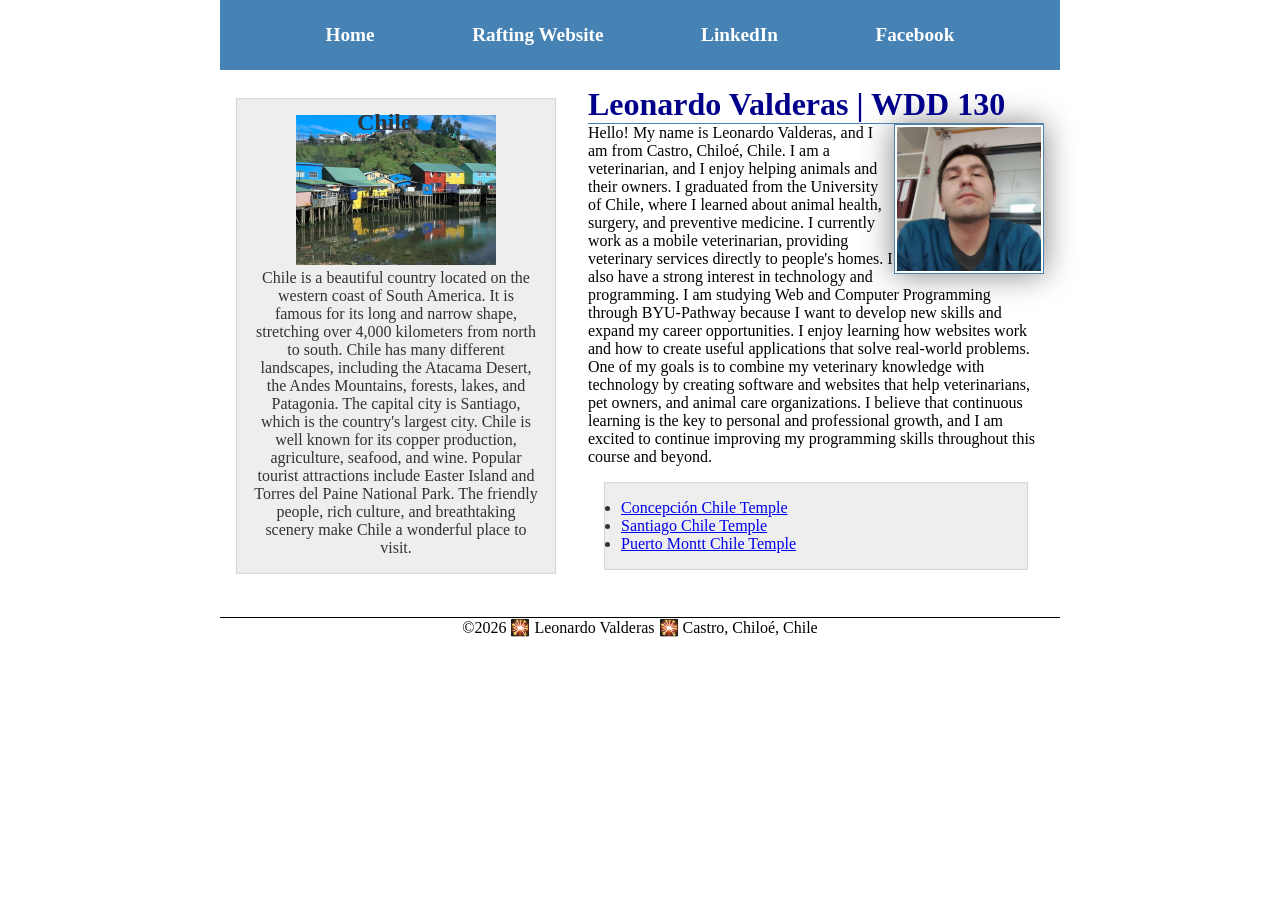
<file: index.html>
<!DOCTYPE html>
<html lang="en-US">

<head>
    <meta charset="UTF-8">
    <meta name="viewport" content="width=device-width, initial-scale=1.0">
    <meta name="description"
      content="Hello every one, this is my homepage where I am learning how to create a web page in the course WDD130">
    <meta name="author" content="Leonardo Valderas">
    <title>Leonardo Valderas | WDD 130</title>
    <link rel="stylesheet" href="styles/styles.css">
</head>

<body>
    <header>
        <nav>
            <a href="#">Home</a>
            <a href="wwr/">Rafting Website</a>
            <a href="https://www.linkedin.com/in/leonardo-valderas/" target="_blank">LinkedIn</a>
            <a href="https://www.facebook.com/leonardo.valderas" target="_blank">Facebook</a>
        </nav>
    </header>

    <div class="grid">
        <main>
            <h1>Leonardo Valderas | WDD 130</h1>
            <img src="images/profile.jpg" alt="Leonardo Valderas profile picture" width="200">
            <p>Hello! My name is Leonardo Valderas, and I am from Castro, Chiloé, Chile. I am a
                veterinarian, and I enjoy helping animals and their owners. I graduated from the
                University of Chile, where I learned about animal health, surgery, and preventive
                medicine. I currently work as a mobile veterinarian, providing veterinary services
                directly to people's homes. I also have a strong interest in technology and
                programming. I am studying Web and Computer Programming through BYU-Pathway because
                I want to develop new skills and expand my career opportunities. I enjoy learning
                how websites work and how to create useful applications that solve real-world
                problems. One of my goals is to combine my veterinary knowledge with technology by
                creating software and websites that help veterinarians, pet owners, and animal care
                organizations. I believe that continuous learning is the key to personal and
                professional growth, and I am excited to continue improving my programming skills
                throughout this course and beyond.</p>
            <ul class="box">
                <li>
                    <a href="https://www.churchofjesuschrist.org/temples/details/concepcion-chile-temple"
                      target="_blank">
                        Concepción Chile Temple
                    </a>
                </li>
                <li>
                    <a href="https://www.churchofjesuschrist.org/temples/details/santiago-chile-temple"
                      target="_blank">
                        Santiago Chile Temple
                    </a>
                </li>
                <li>
                    <a href="https://www.churchofjesuschrist.org/temples/details/puerto-montt-chile-temple"
                      target="_blank">
                        Puerto Montt Chile Temple
                    </a>
                </li>
            </ul>
        </main>
        <aside class="box">
            <h2>Chile</h2>
            <img src="images/palafitos.jpg" alt="Palafitos de Castro">
            <p> Chile is a beautiful country located on the western coast of South America. It is
                famous
                for its long and narrow shape, stretching over 4,000 kilometers from north to south.
                Chile has
                many different landscapes, including the Atacama Desert, the Andes Mountains,
                forests,
                lakes, and Patagonia. The capital city is Santiago, which is the country's largest
                city.
                Chile is
                well known for its copper production, agriculture, seafood, and wine. Popular
                tourist
                attractions include Easter Island and Torres del Paine National Park. The friendly
                people, rich culture, and
                breathtaking scenery make Chile a wonderful place to visit.</p>
        </aside>
    </div>
    <footer>
        <p>©2026 🎇 Leonardo Valderas 🎇 Castro, Chiloé, Chile</p>
    </footer>

</body>

</html>
</file>
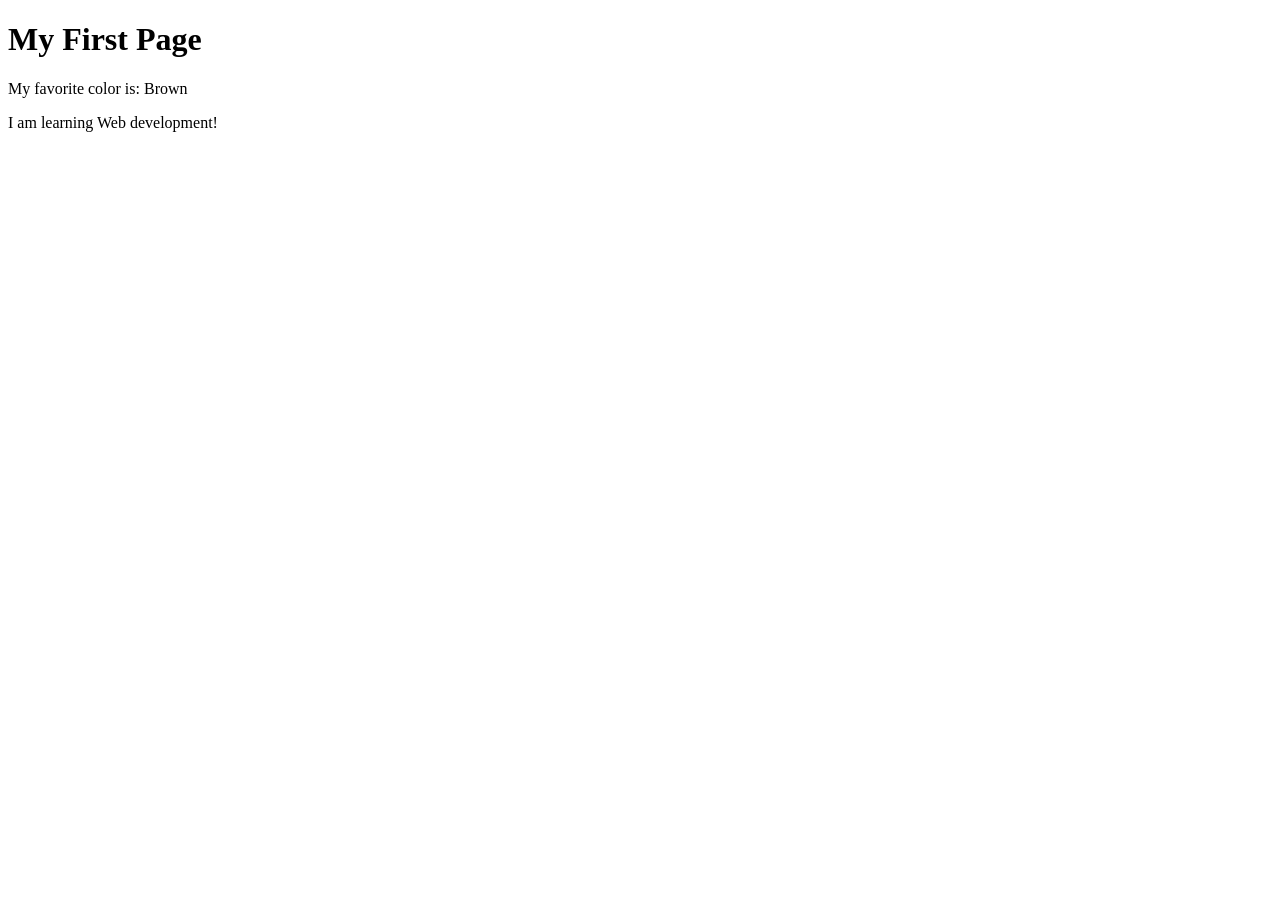
<file: week01/first-page.html>
<!DOCTYPE html>
<html lang="en">
<head>
    <meta charset="UTF-8">
    <meta name="viewport" content="width=device-width, initial-scale=1.0">
    <title>My First Page</title>
</head>
<body>
    <h1>My First Page</h1>
    <p>My favorite color is: Brown</p>
    <p>I am learning Web development!</p>
</body>
</html>
</file>
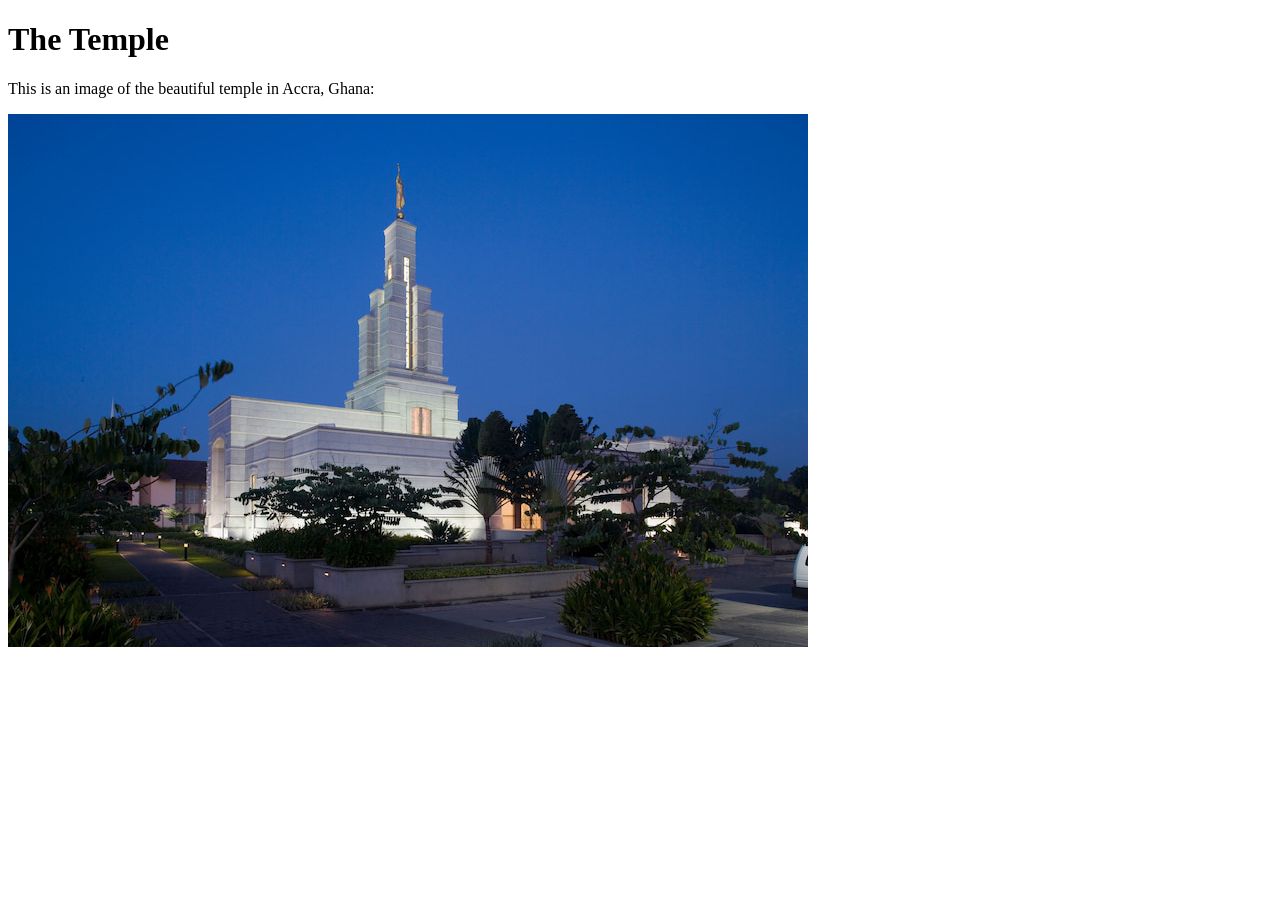
<file: week01/images-solution.html>
<!DOCTYPE html>
<html lang="en">

<head>
    <meta charset="UTF-8">
    <meta name="viewport" content="width=device-width, initial-scale=1.0">
    <title>Temple Image</title>
</head>

<body>
    <h1>The Temple</h1>
    <p>This is an image of the beautiful temple in Accra, Ghana:</p>
    <img src="images/temple-small.jpg" alt="The Accra Ghana Temple">

</body>

</html>
</file>
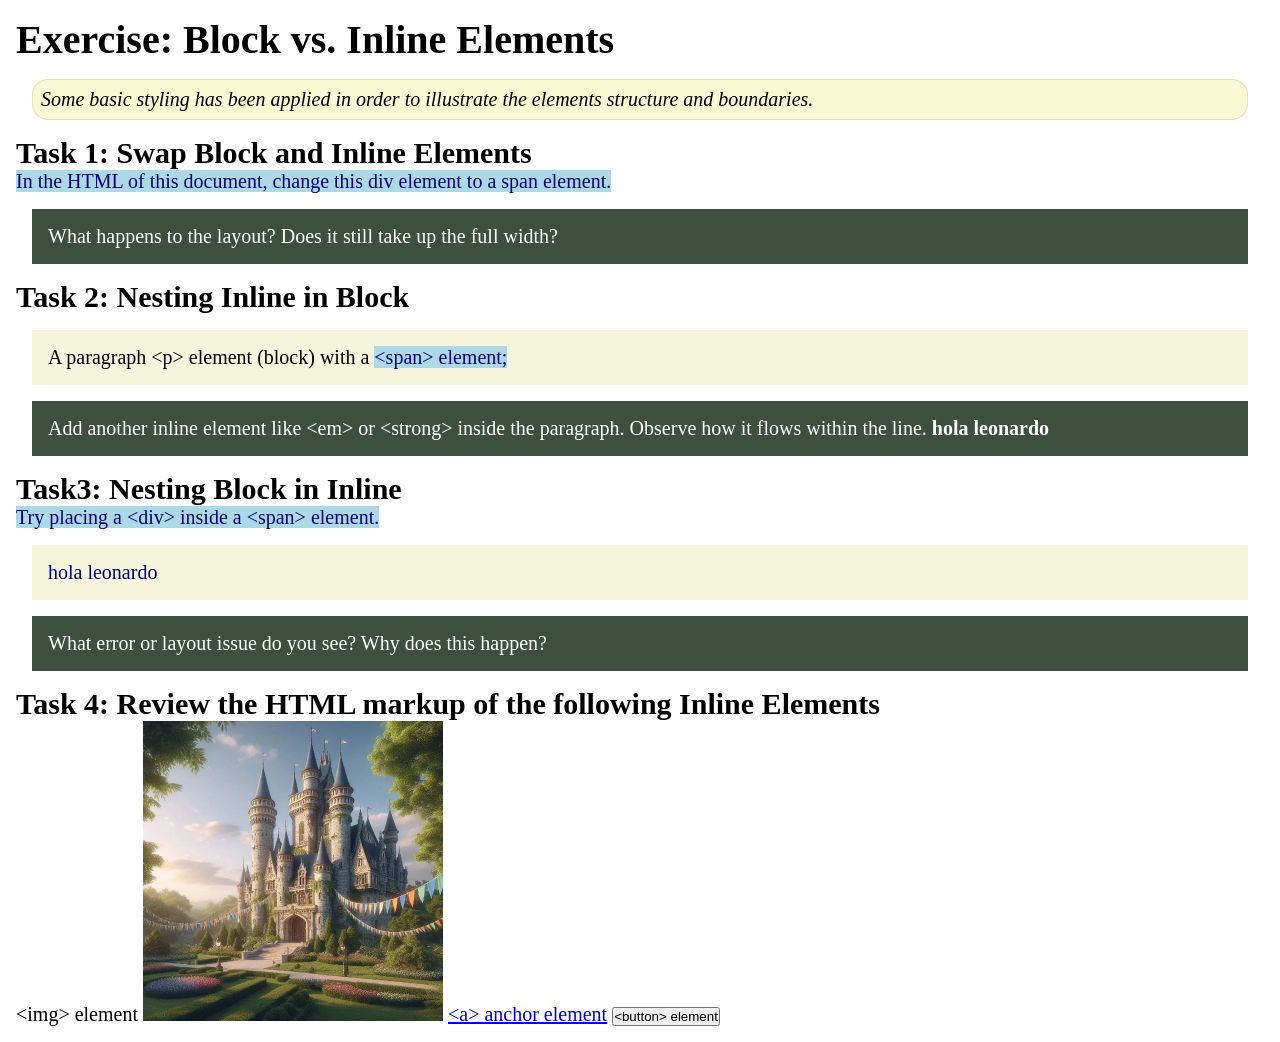
<file: week02/block-vs-inline.html>
<!DOCTYPE html>
<html lang="en">

<head>
    <meta charset="UTF-8">
    <meta name="viewport" content="width=device-width, initial-scale=1.0">
    <title>Exercise: Block vs. Inline Elements</title>
    <link rel="stylesheet" href="styles/block-vs-inline.css">
</head>

<body>
    <main>
        <h1>Exercise: Block vs. Inline Elements</h1>
        <p class="note">Some basic styling has been applied in order to illustrate the elements
            structure and
            boundaries.</p>

        <h2>Task 1: Swap Block and Inline Elements</h2>
        <span>In the HTML of this document, change this div element to a span element.</span>

        <p class="question">What happens to the layout? Does it still take up the full width?</p>

        <h2>Task 2: Nesting Inline in Block</h2>
        <p>A paragraph &lt;p&gt; element (block) with a <span>&lt;span&gt; element;</span></p>
        <p class="question">Add another inline element like &lt;em&gt; or &lt;strong&gt; inside the
            paragraph. Observe
            how it flows within the line. <strong> hola leonardo</strong></p>

        <h2>Task3: Nesting Block in Inline</h2>
        <span>Try placing a &lt;div&gt; inside a &lt;span&gt; element. <div>hola leonardo</div>
            </span>
        <p class="question">What error or layout issue do you see? Why does this happen?</p>


        <h2>Task 4: Review the HTML markup of the following Inline Elements</h2>
        &lt;img&gt; element
        <img src="images/castle.webp" alt="placeholder image (images are inline)" width="300"
          height="300">
        <a href="https://churchofjesuschrist.org">&lt;a&gt; anchor element</a>
        <button type="button">&lt;button&gt; element</button>
    </main>
</body>

</html>
</file>
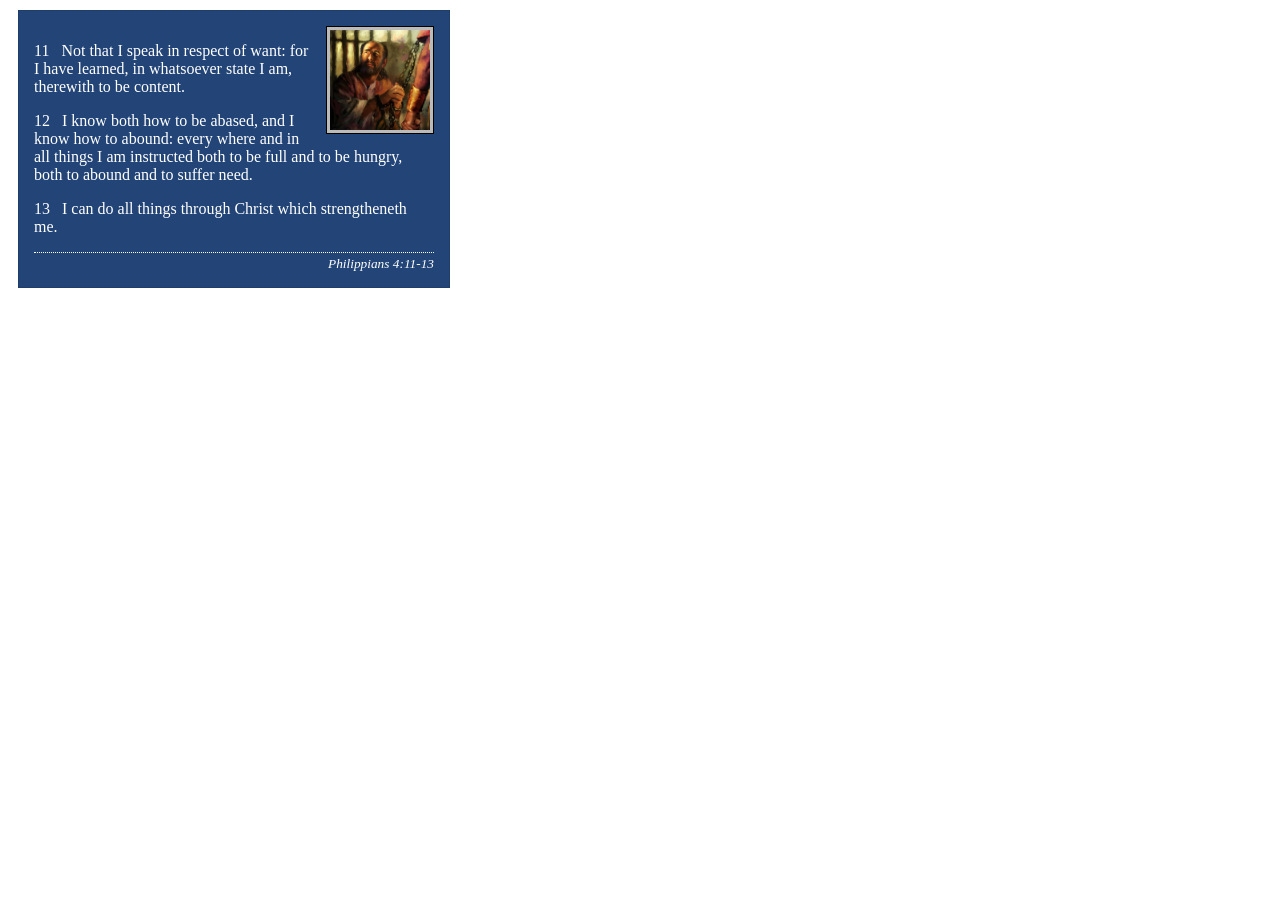
<file: week02/box-model-solution.html>
<!DOCTYPE html>
<html lang="en">

<head>
    <meta charset="UTF-8">
    <meta name="viewport" content="width=device-width, initial-scale=1.0">
    <title>Box Model Activity</title>
    <link rel="stylesheet" href="styles/box-model-solution.css">
</head>

<body>
    <main>
        <div class="callout">
            <img src="images/apostle-paul-imprisoned.webp"
              alt="Paul the Apostle - Imprisoned in Rome" width="200" height="200">
            <blockquote>
                <p>11 &nbsp; Not that I speak in respect of want: for I have learned, in whatsoever
                    state I am, therewith to be content.</p>
                <p>12 &nbsp; I know both how to be abased, and I know how to abound: every where and
                    in all things I am instructed both to be full and to be hungry, both to abound
                    and to suffer need.</p>
                <p>13 &nbsp; I can do all things through Christ which strengtheneth me.</p>
            </blockquote>
            <cite>Philippians 4:11-13</cite>
        </div>
    </main>
</body>

</html>
</file>
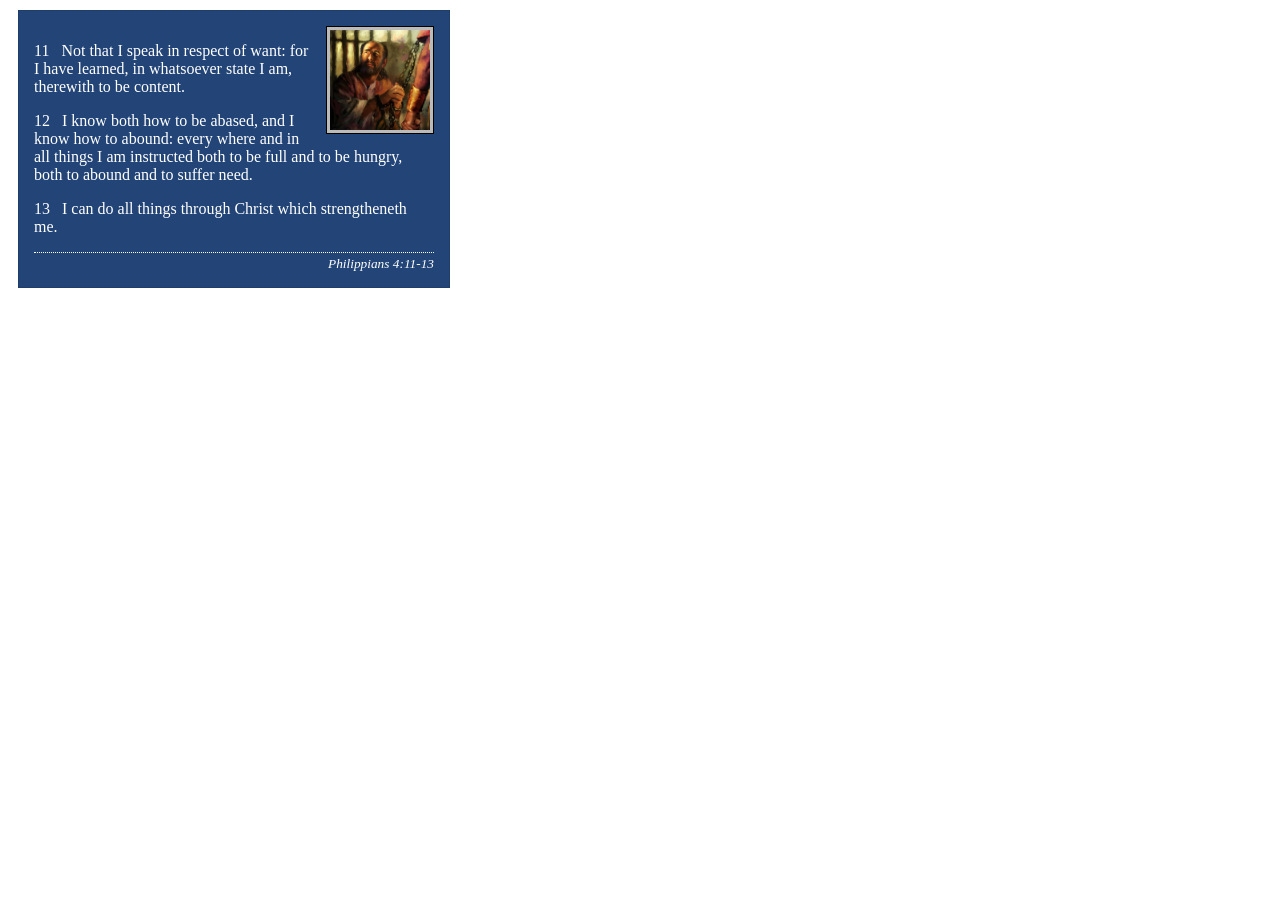
<file: week02/box-model.html>
<!DOCTYPE html>
<html lang="en">

<head>
    <meta charset="UTF-8">
    <meta name="viewport" content="width=device-width, initial-scale=1.0">
    <title>Box Model Activity</title>
    <link rel="stylesheet" href="styles/box-model.css">
</head>

<body>
    <main>
        <div class="callout">
            <img src="images/apostle-paul-imprisoned.webp"
              alt="Paul the Apostle - Imprisoned in Rome" width="200" height="200">
            <blockquote>
                <p>11 &nbsp; Not that I speak in respect of want: for I have learned, in whatsoever
                    state I am, therewith to be content.</p>
                <p>12 &nbsp; I know both how to be abased, and I know how to abound: every where and
                    in all things I am instructed both to be full and to be hungry, both to abound
                    and to suffer need.</p>
                <p>13 &nbsp; I can do all things through Christ which strengtheneth me.</p>
            </blockquote>
            <cite>Philippians 4:11-13</cite>
        </div>
    </main>
</body>

</html>
</file>
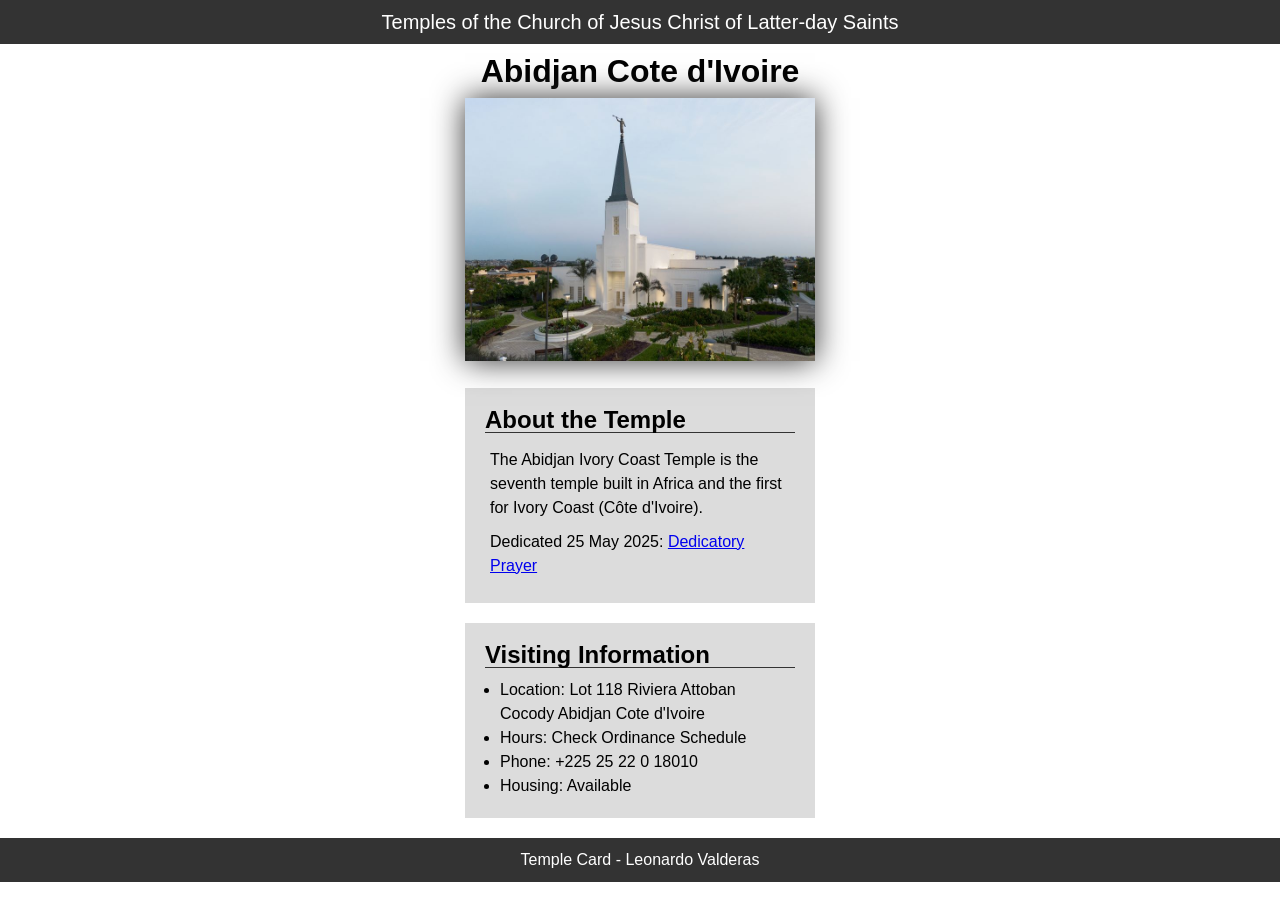
<file: week02/temple.html>
<!DOCTYPE html>
<html lang="en">

<head>
    <meta charset="UTF-8">
    <meta name="viewport" content="width=device-width, initial-scale=1.0">
    <title>Temple Card - Abidjan Cote d'Ivoire</title>
    <link rel="stylesheet" href="styles/temple.css">
</head>

<body>
    <header>
        <p>Temples of the Church of Jesus Christ of Latter-day Saints</p>
    </header>
    <main>
        <h1>Abidjan Cote d'Ivoire</h1>
        <picture>
            <img src="images/abidjan-ivory-coast.jpeg" alt="Abidjan Cote d'Ivoire Temple">
        </picture>
        <section>
            <h2>About the Temple</h2>
            <p>The Abidjan Ivory Coast Temple is the seventh temple built in Africa and the first
                for Ivory Coast (Côte
                d'Ivoire).</p>
            <p>Dedicated 25 May 2025: <a
                  href="https://www.churchofjesuschrist.org/temples/dedicatory-prayer/abidjan-ivory-coast-temple/2025-05-25?lang=eng"
                  target="_blank" rel="noopener noreferrer">Dedicatory Prayer</a></p>
        </section>
        <section>
            <h2>Visiting Information</h2>
            <ul>
                <li>Location: Lot 118 Riviera Attoban Cocody Abidjan Cote d'Ivoire</li>
                <li>Hours: Check Ordinance Schedule</li>
                <li>Phone: +225 25 22 0 18010</li>
                <li>Housing: Available</li>
            </ul>
        </section>
    </main>
    <footer>
        <p>Temple Card - Leonardo Valderas</p>
    </footer>
</body>

</html>
</file>
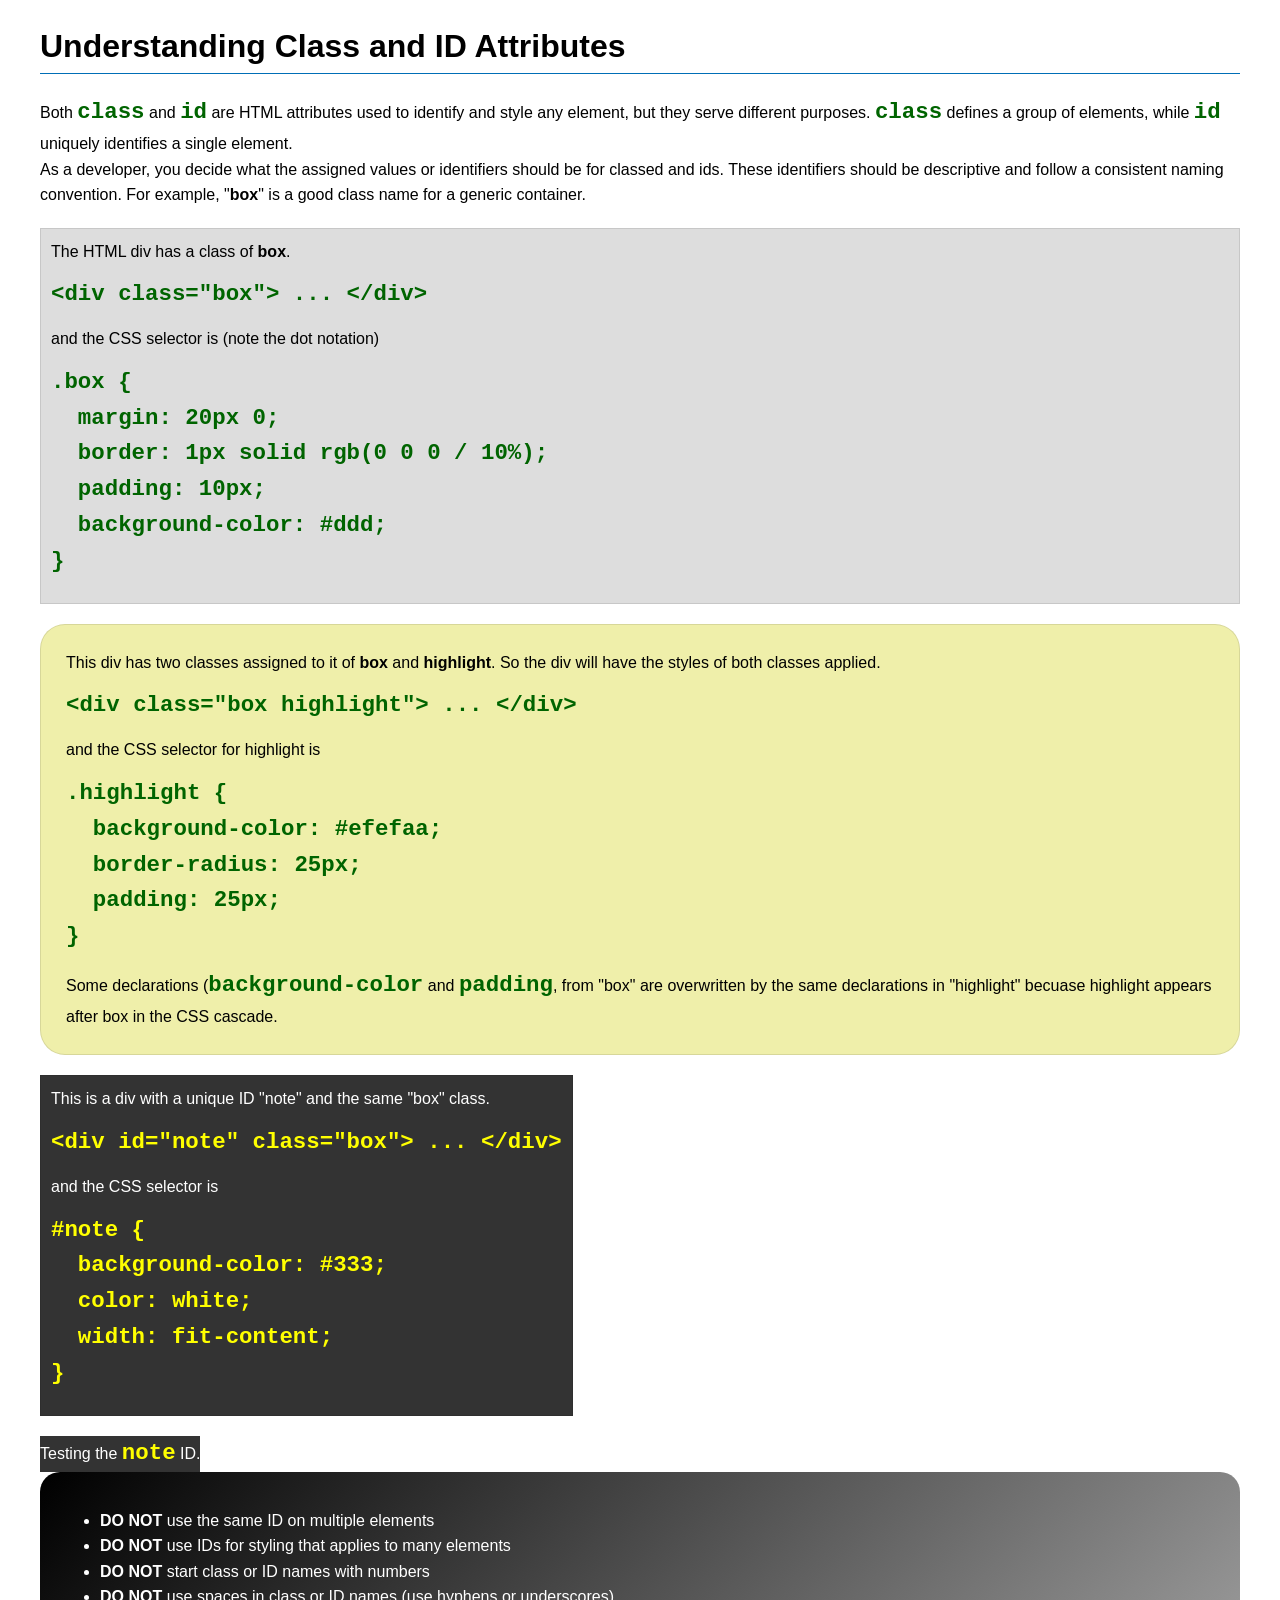
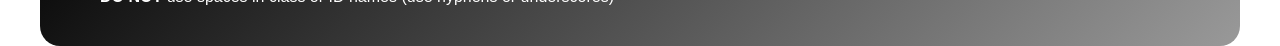
<file: week03/class-and-id.html>
<!DOCTYPE html>
<html lang="en">

<head>
    <meta charset="UTF-8">
    <meta name="viewport" content="width=device-width, initial-scale=1.0">
    <title>Class vs ID Attributes</title>
    <link rel="stylesheet" href="styles/class-and-id.css">
</head>

<body>
    <h1>Understanding Class and ID Attributes</h1>
    <p>Both <code>class</code> and <code>id</code> are HTML attributes used to identify and style any element, but they
        serve different purposes. <code>class</code> defines a group of elements, while <code>id</code> uniquely
        identifies a single element.</p>
    <p>As a developer, you decide what the assigned values or identifiers should be for classed and ids. These
        identifiers should be
        descriptive and follow a consistent naming convention. For example, "<strong>box</strong>" is a good class name
        for a generic container.</p>
    <div class="box">
        <p>The HTML div has a class of <strong>box</strong>.</p>
        <pre><code class="html">&lt;div class="box"&gt; ... &lt;/div&gt;</code></pre>
        and the CSS selector is (note the dot notation)
        <pre><code class="css">.box {
  margin: 20px 0;
  border: 1px solid rgb(0 0 0 / 10%);
  padding: 10px;
  background-color: #ddd; 
}</code></pre>
    </div>

    <div class="box highlight">
        <p>This div has two classes assigned to it of <strong>box</strong> and <strong>highlight</strong>. So the div
            will have the styles of both classes applied.</p>
        <pre><code class="html">&lt;div class="box highlight"&gt; ... &lt;/div&gt;</code></pre>
        and the CSS selector for highlight is
        <pre><code class="css">.highlight {
  background-color: #efefaa;
  border-radius: 25px;
  padding: 25px;
}</code></pre>
<p>Some declarations (<code>background-color</code> and <code>padding</code>, from "box" are overwritten by the same declarations in "highlight" becuase highlight appears after box in the CSS cascade.</p>
    </div>

    <div id="note" class="box">
        <p>This is a div with a unique ID "note" and the same "box" class.</p>
        <pre><code class="html">&lt;div id="note" class="box"&gt; ... &lt;/div&gt;</code></pre>
        and the CSS selector is
        <pre><code class="css">#note {
  background-color: #333;
  color: white;
  width: fit-content;
}</code></pre>
    </div>

    <div id="note">
        <p>Testing the <code>note</code> ID.</p>
    </div>

    <section id="best-practice">
        <ul>
            <li><strong>DO NOT</strong> use the same ID on multiple elements</li>
            <li><strong>DO NOT</strong> use IDs for styling that applies to many elements</li>
            <li><strong>DO NOT</strong> start class or ID names with numbers</li>
            <li><strong>DO NOT</strong> use spaces in class or ID names (use hyphens or underscores)</li>
        </ul>
    </section>




</body>

</html>
</file>
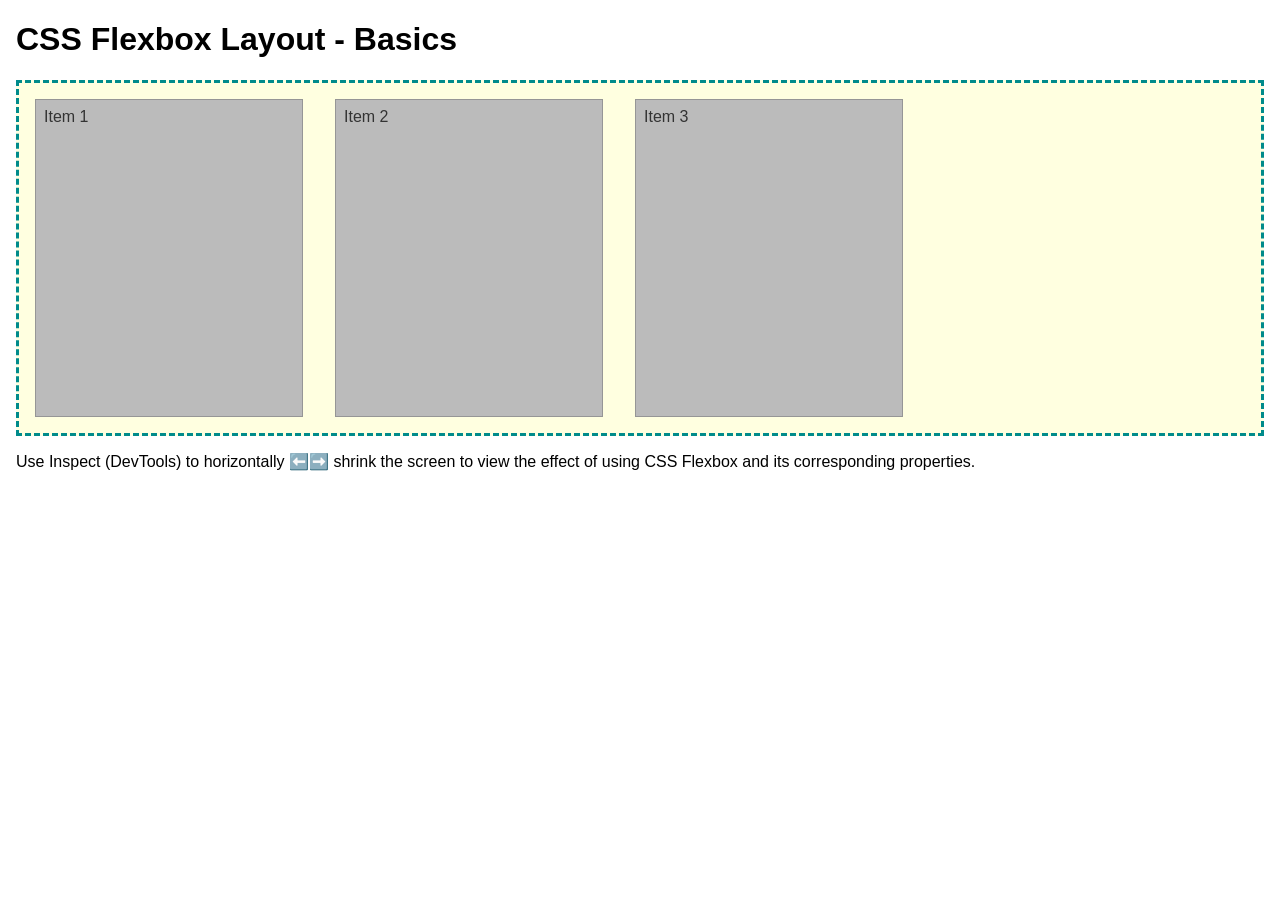
<file: week04/flexbox-layout.html>
<!DOCTYPE html>
<html lang="en">
<head>
    <meta charset="UTF-8">
    <meta name="viewport" content="width=device-width, initial-scale=1.0">
    <title>CSS Flexbox Layout - Basics</title>
    <link rel="stylesheet" href="styles/flexbox.css">
</head>
<body>
    <main>
        <h1>CSS Flexbox Layout - Basics</h1>
        <div class="flex-container">
            <div class="flex-item item1">Item 1</div>
            <div class="flex-item item2">Item 2</div>
            <div class="flex-item item3">Item 3</div>
        </div>
        <p>Use Inspect (DevTools) to horizontally ⬅️➡️ shrink the screen to view the effect of using CSS Flexbox and its corresponding properties.</p>
    </main>
</body>
</html>
</file>
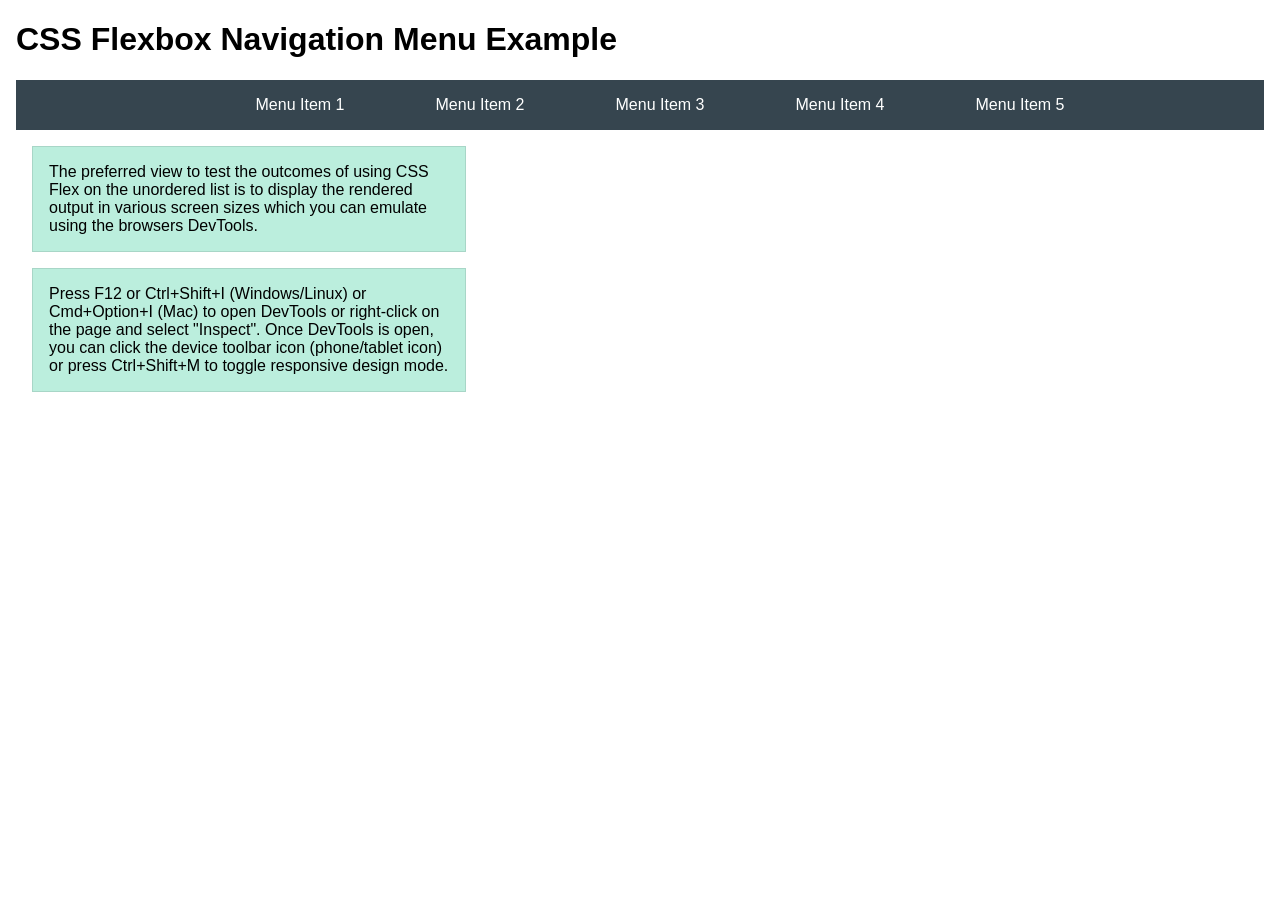
<file: week04/flexbox-menu.html>
<!DOCTYPE html>
<html lang="en">
<head>
    <meta charset="UTF-8">
    <meta name="viewport" content="width=device-width, initial-scale=1.0">
    <title>CSS Flexbox - Navigation Menu</title>
    <link rel="stylesheet" href="styles/flexbox-menu.css">
</head>
<body>
    <main>
        <h1>CSS Flexbox Navigation Menu Example</h1>
        <nav>
            <ul>
                <li><a href="#">Menu Item 1</a></li>
                <li><a href="#">Menu Item 2</a></li>
                <li><a href="#">Menu Item 3</a></li>
                <li><a href="#">Menu Item 4</a></li>
                <li><a href="#">Menu Item 5</a></li>
            </ul>
        </nav>
        <p>The preferred view to test the outcomes of using CSS Flex on the unordered list is to display the rendered output in various screen sizes which you can emulate using the browsers DevTools.</p>

        <p>Press F12 or Ctrl+Shift+I (Windows/Linux) or Cmd+Option+I (Mac) to open DevTools or right-click on the page and select "Inspect". Once DevTools is open, you can click the device toolbar icon (phone/tablet icon) or press Ctrl+Shift+M to toggle responsive design mode.</p>

                      
        
    </main>
</body>
</html>
</file>
<file: styles/styles.css>
* {
    margin: 0;
    padding: 0;
    box-sizing: border-box;
}

header,
.grid,
footer {
    max-width: 840px;
    margin: 0 auto;
}

nav {
    background-color: steelblue;
    padding: 1rem;
    display: flex;
    justify-content: space-evenly;
    align-items: center;
}

nav a {
    display: block;
    padding: 0.5rem;
    text-decoration: none;
    font-size: 1.2rem;
    font-weight: 700;
    color: #fff;/% shorthand for white %/
}

main {
    grid-column: 2 / 3;
    margin: 1rem;
}

h1 {
    color: darkblue;
    border-bottom: 1px solid steelblue;
}

main img {
    width: 150px;
    height: auto;
    border: 1px solid steelblue;
    padding: 2px;
    box-shadow: 0 0 30px gray;
    float: right;
}

p {
    padding: 0;
}

aside {
    width: 20rem;
    text-align: center;
    position: relative;
    grid-column: 1 / 2;
    grid-row: 1 / 2;
}

aside img {
    width: 200px;
    height: auto;
}

footer {
    margin-top: 15px;
    border-top: 1px solid #000;
    text-align: center;
}

.grid {
    display: grid;
    align-items: center;
}

/* Class Selectors */

.box {
    margin: 1rem;
    border: 1px solid rgb(0 0 0 / 0.1);
    padding: 1rem;
    background-color: #eee;
    color: #333;
}

aside h2 {
    position: absolute;
    top: 10px;
    left: 120px;
}
</file>
<file: week02/styles/block-vs-inline.css>
* {
    margin: 0;
    padding: 0;
}

body {
    font-size: 20px;
    margin: 1rem;
}

p,
div {
    background-color: beige;
    margin: 1rem;
    padding: 1rem;
}

span {
    color: navy;
    background-color: lightblue;
}

code {
    margin: 0;
    padding: 0;
    color: green;
    font-size: 1.2rem;
}

.note {
    font-style: italic;
    background-color: lightgoldenrodyellow;
    border-radius: 1rem;
    border: 1px solid rgb(0 0 0 / 10%);
    margin: 1rem;
    padding: .5rem;
}

.question {
    background-color: #3d503d;
    color: #fff;
}
</file>
<file: week02/styles/box-model-solution.css>
.callout {
    max-width: 400px;
    margin: 10px;
    border: 1px solid rgba(0, 0, 0, .1);
    padding: 15px;
    background-color: #247;
    color: #fff;
}

.callout img {
    float: right;
    margin: 0 0 10px 15px;
    border: 1px solid #000;
    padding: 3px;
    background-color: #bbb;
    width: 100px;
    height: auto;

}

blockquote {
    margin: 0;
}

cite {
    display: block;
    border-top: 1px dotted #fff;
    padding-top: 3px;
    text-align: right;
    font-size: smaller;
}
</file>
<file: week02/styles/box-model.css>
.callout {
    max-width: 400px;
    margin: 10px;
    border: 1px solid rgba(0, 0, 0, .1);
    padding: 15px;
    background-color: #247;
    color: #fff;
}

.callout img {
    float: right;
    margin: 0 0 10px 15px;
    border: 1px solid #000;
    padding: 3px;
    background-color: #bbb;
    width: 100px;
    height: auto;

}

blockquote {
    margin: 0;
}

cite {
    display: block;
    border-top: 1px dotted #fff;
    padding-top: 3px;
    text-align: right;
    font-size: smaller;
}
</file>
<file: week02/styles/temple.css>
* {
    margin: 0;
    padding: 0;
}

body {
    font-family: Arial, Helvetica, sans-serif;
    line-height: 1.5rem;
}

header,
footer {
    background-color: #333333;
    color: white;
    padding: 10px;
    text-align: center;
    font-size: 20px;
}

h1 {
    margin: 15px 0;
    text-align: center;

}

main {
    width: 350px;
    margin: auto;
}

img {
    width: 100%;
    box-shadow: 0 0 30px #333333;
}

section {
    margin: 20px 0;
    background-color: #DCDCDC;
    padding: 20px;
}

section h2 {
    border-bottom: 1px solid #333333;
    margin-bottom: 10px;
}

section p {
    padding: 5px;
}

section ul {
    padding: 0 15px;
}

footer {
    font-size: 16px;
}
</file>
<file: week03/styles/class-and-id.css>
body {
    font-family: Arial, sans-serif;
    line-height: 1.6;
    margin: 0;
    padding: 0 40px;
}

h1 {
    border-bottom: 1px solid rgb(0 110 182);
    padding-bottom: 0;
}



p {
    margin: 0;
}

code {
    color: darkgreen;
    font-weight: 700;
    font-size: 1.4rem;
}

/* Class examples - can be reused */

.box {
    margin: 20px 0;
    border: 1px solid rgb(0 0 0 / 10%);
    padding: 10px;
    background-color: #ddd; /* this is shorthand for #dddddd */
}

.highlight {
    background-color: #efefaa;
    border-radius: 25px;
    padding: 25px;
}

/* ID examples - should be unique */

#note {
    background-color: #333;
    color: white;
    width: fit-content;
}

#note code {
    color: yellow;
}

#best-practice {
    background: linear-gradient(135deg, #000 0%, #999 100%);
    color: white;
    border-radius: 20px;
    padding: 20px
}
</file>
<file: week04/styles/flexbox.css>
body {
    font-family: Helvetica, Arial, sans-serif;
    margin: 1rem;
}

.flex-container {
    border: 3px dashed darkcyan;
    background-color: lightyellow;
    display: flex;
    flex-wrap: wrap;
}

.flex-item {
    width: 250px;
    margin: 1rem;
    border: 1px solid rgb(0 0 0 / 20%);
    padding: 0.5rem;
    background-color: #bbb;
    color: #333;
}

.item1 {
    min-height: 100px;
}

.item2 {
    min-height: 200px;
}

.item3 {
    min-height: 300px;
}
</file>
<file: week04/styles/flexbox-menu.css>
body {
    font-family: Helvetica, Arial, sans-serif;
    margin: 1rem;
}

nav {
    background-color: #36454f;
}

nav ul {
    list-style-type: none;
    display: flex;
    flex-wrap: wrap;
    max-width: 900px;
    margin: 0 auto;
    justify-content: space-around;
    align-items: center;
}

nav a {
    display: block;
    color: #fff;
    text-align: center;
    padding: 1rem;
    text-decoration: none;
}

p {
    margin: 1rem;
    border: 1px solid rgb(0 0 0 / 10%);
    padding: 1rem;
    background-color: #bed;
    max-width: 400px;
}

#devtools-btn {
    background-color: #36454f;
    color: white;
    border: none;
    padding: 12px 24px;
    margin: 1rem;
    font-size: 16px;
    font-family: Helvetica, Arial, sans-serif;
    border-radius: 4px;
    cursor: pointer;
    transition: background-color 0.3s ease;
}

#devtools-btn:hover {
    background-color: #4a5a6a;
}

#devtools-btn:active {
    background-color: #2a3a4a;
}
</file>
